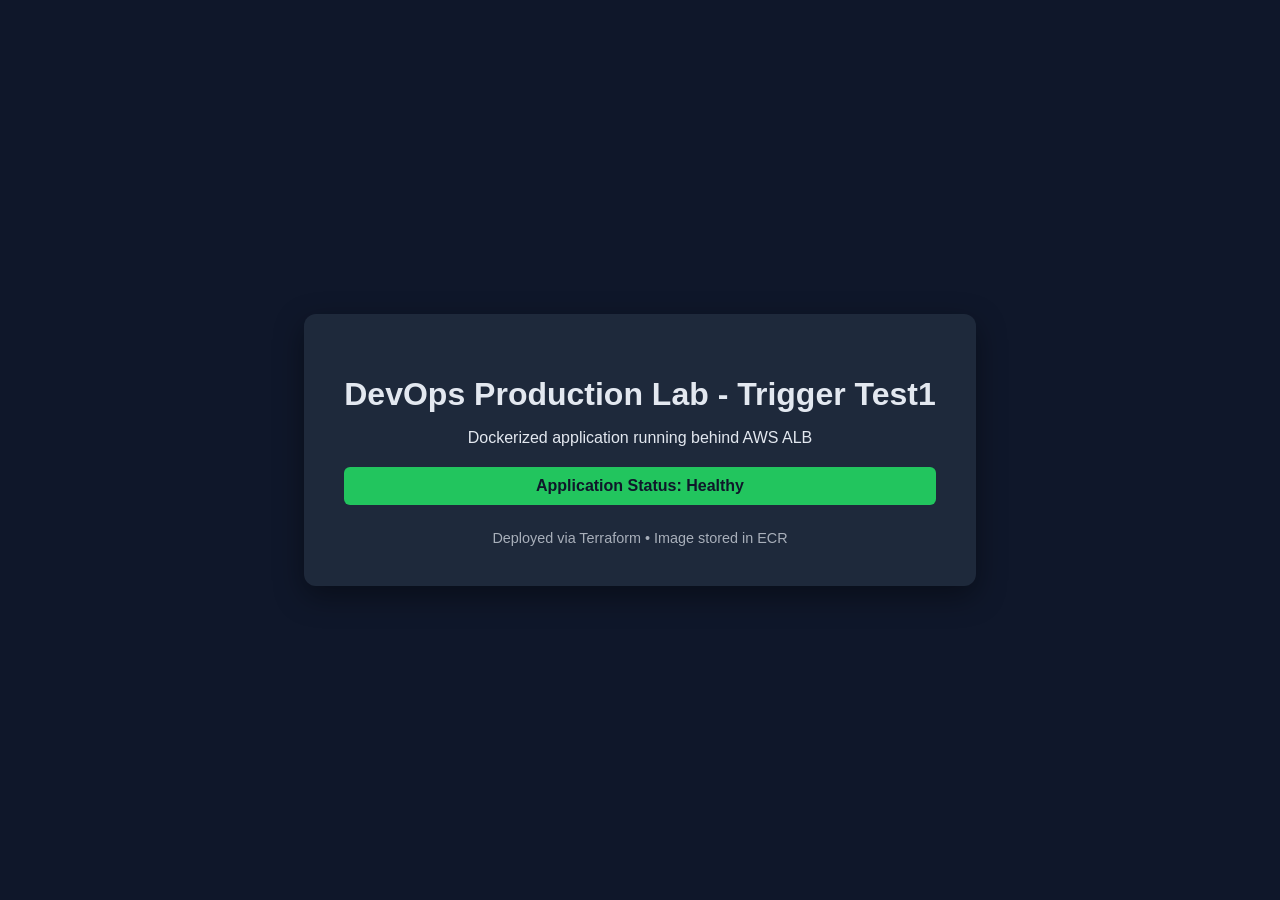
<file: app/index.html>
<!DOCTYPE html>
<html lang="en">
<head>
    <meta charset="UTF-8">
    <meta name="viewport" content="width=device-width, initial-scale=1.0">
    <title>DevOps Production Lab</title>
    <style>
        body {
            margin: 0;
            font-family: Arial, sans-serif;
            background: #0f172a;
            color: #e3e8f0;
            display: flex;
            justify-content: center;
            align-items: center;
            height: 100vh;
            text-align: center;
        }

        .card {
            background: #1e293b;
            padding: 40px;
            border-radius: 12px;
            box-shadow: 0 10px 30px rgba(0,0,0,0.4);
        }

        h1 {
            margin-bottom: 10px;
        }

        .status {
            margin-top: 20px;
            padding: 10px;
            background: #22c55e;
            color: #0f172a;
            border-radius: 6px;
            font-weight: bold;
        }

        .footer {
            margin-top: 25px;
            font-size: 0.9em;
            opacity: 0.7;
        }
    </style>
</head>
<body>
    <div class="card">
        <h1>DevOps Production Lab - Trigger Test1</h1>
        <p>Dockerized application running behind AWS ALB</p>
        <div class="status">Application Status: Healthy</div>
        <div class="footer">
            Deployed via Terraform • Image stored in ECR
        </div>
    </div>
</body>
</html>
</file>
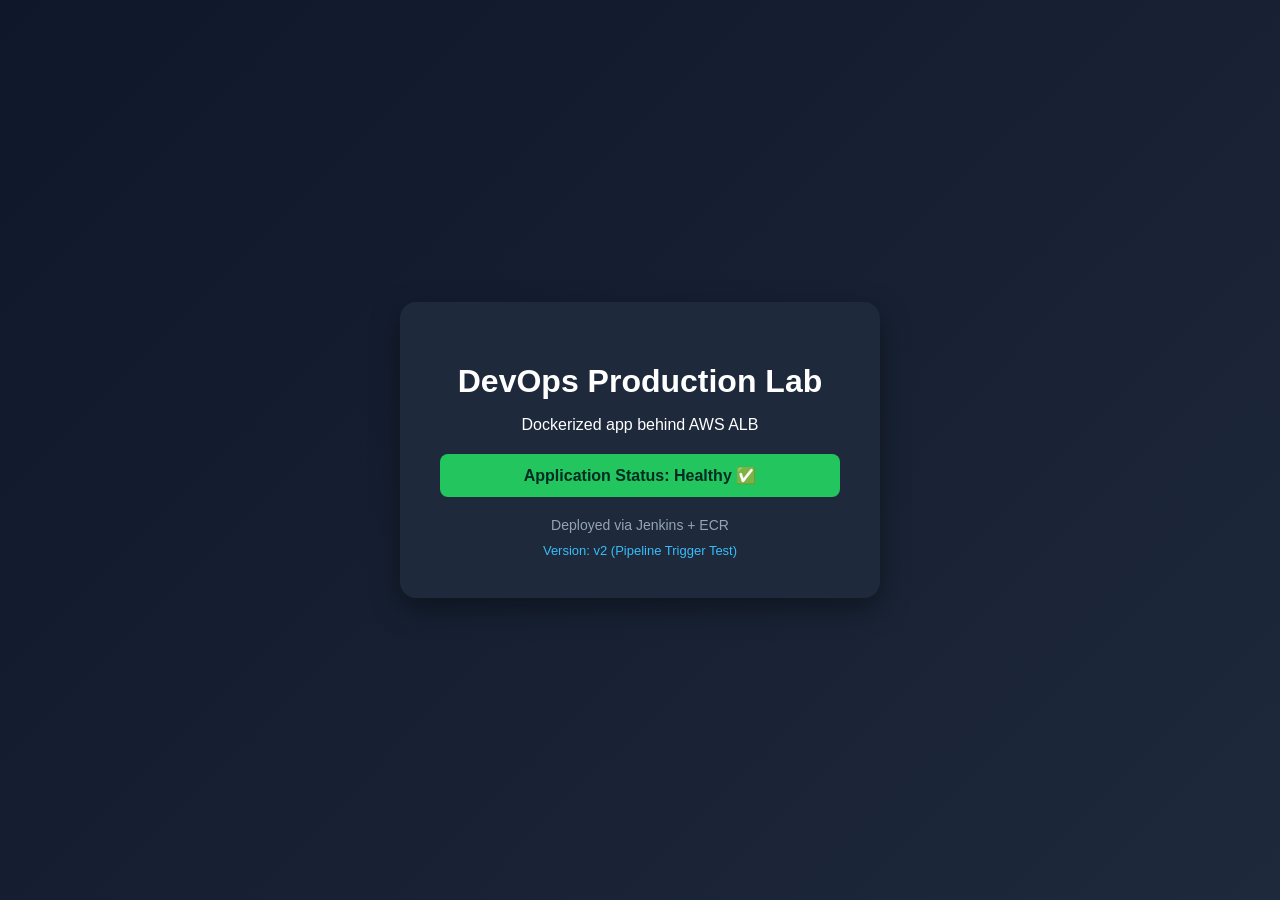
<file: services/app/index.html>
<!DOCTYPE html>
<html lang="en">
<head>
    <meta charset="UTF-8">
    <meta name="viewport" content="width=device-width, initial-scale=1.0">
    <title>DevOps Production Lab</title>

    <style>
        body {
            margin: 0;
            font-family: Arial, sans-serif;
            background: linear-gradient(135deg, #0f172a, #1e293b);
            color: #fff;
            display: flex;
            justify-content: center;
            align-items: center;
            height: 100vh;
        }

        .card {
            background: #1e293b;
            padding: 40px;
            border-radius: 16px;
            text-align: center;
            box-shadow: 0 10px 30px rgba(0,0,0,0.4);
            width: 400px;
        }

        h1 {
            margin-bottom: 10px;
        }

        .status {
            margin-top: 20px;
            padding: 12px;
            border-radius: 8px;
            background: #22c55e;
            color: #022c22;
            font-weight: bold;
        }

        .meta {
            margin-top: 20px;
            font-size: 14px;
            color: #94a3b8;
        }

        .commit {
            margin-top: 10px;
            font-size: 13px;
            color: #38bdf8;
        }
    </style>
</head>

<body>

<div class="card">
    <h1>DevOps Production Lab</h1>
    <p>Dockerized app behind AWS ALB</p>

    <div class="status">
        Application Status: Healthy ✅
    </div>

    <div class="meta">
        Deployed via Jenkins + ECR
    </div>

    <div class="commit">
        Version: v2 (Pipeline Trigger Test)
    </div>
</div>

</body>
</html>
</file>
